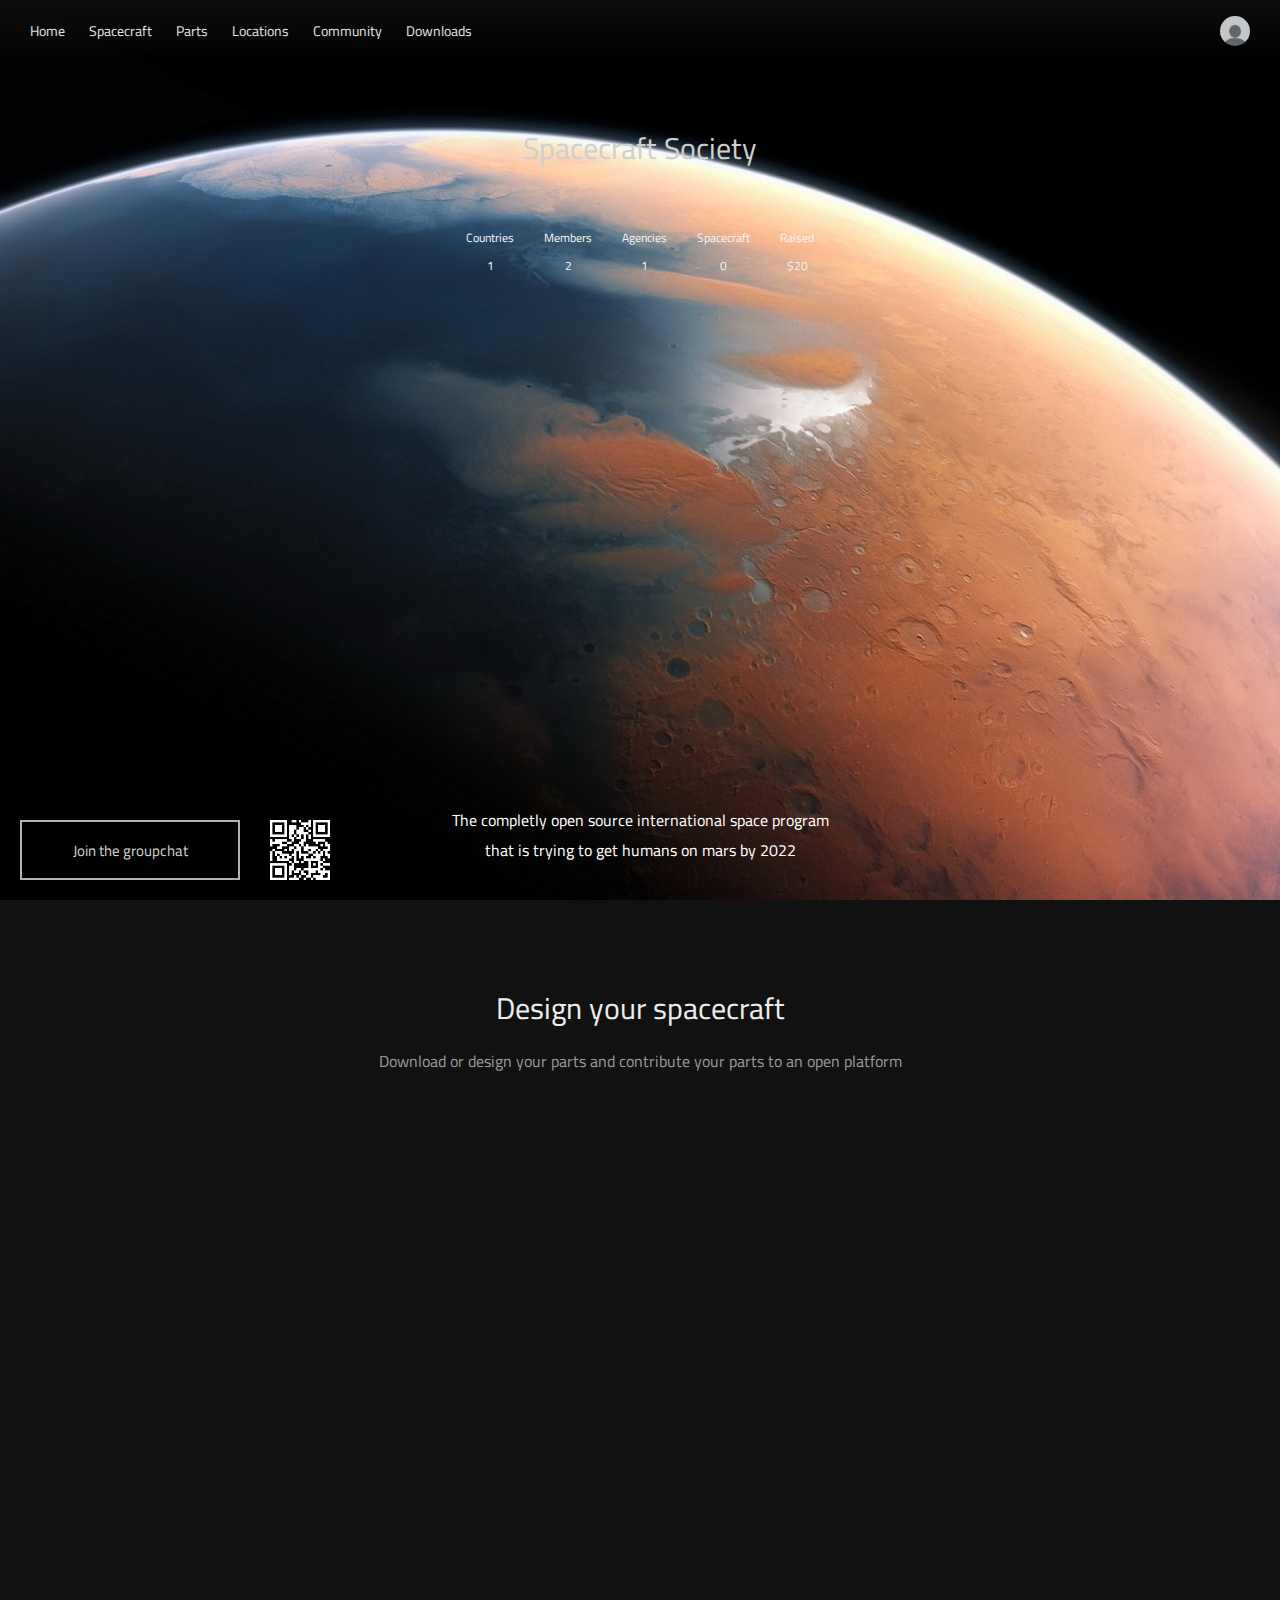
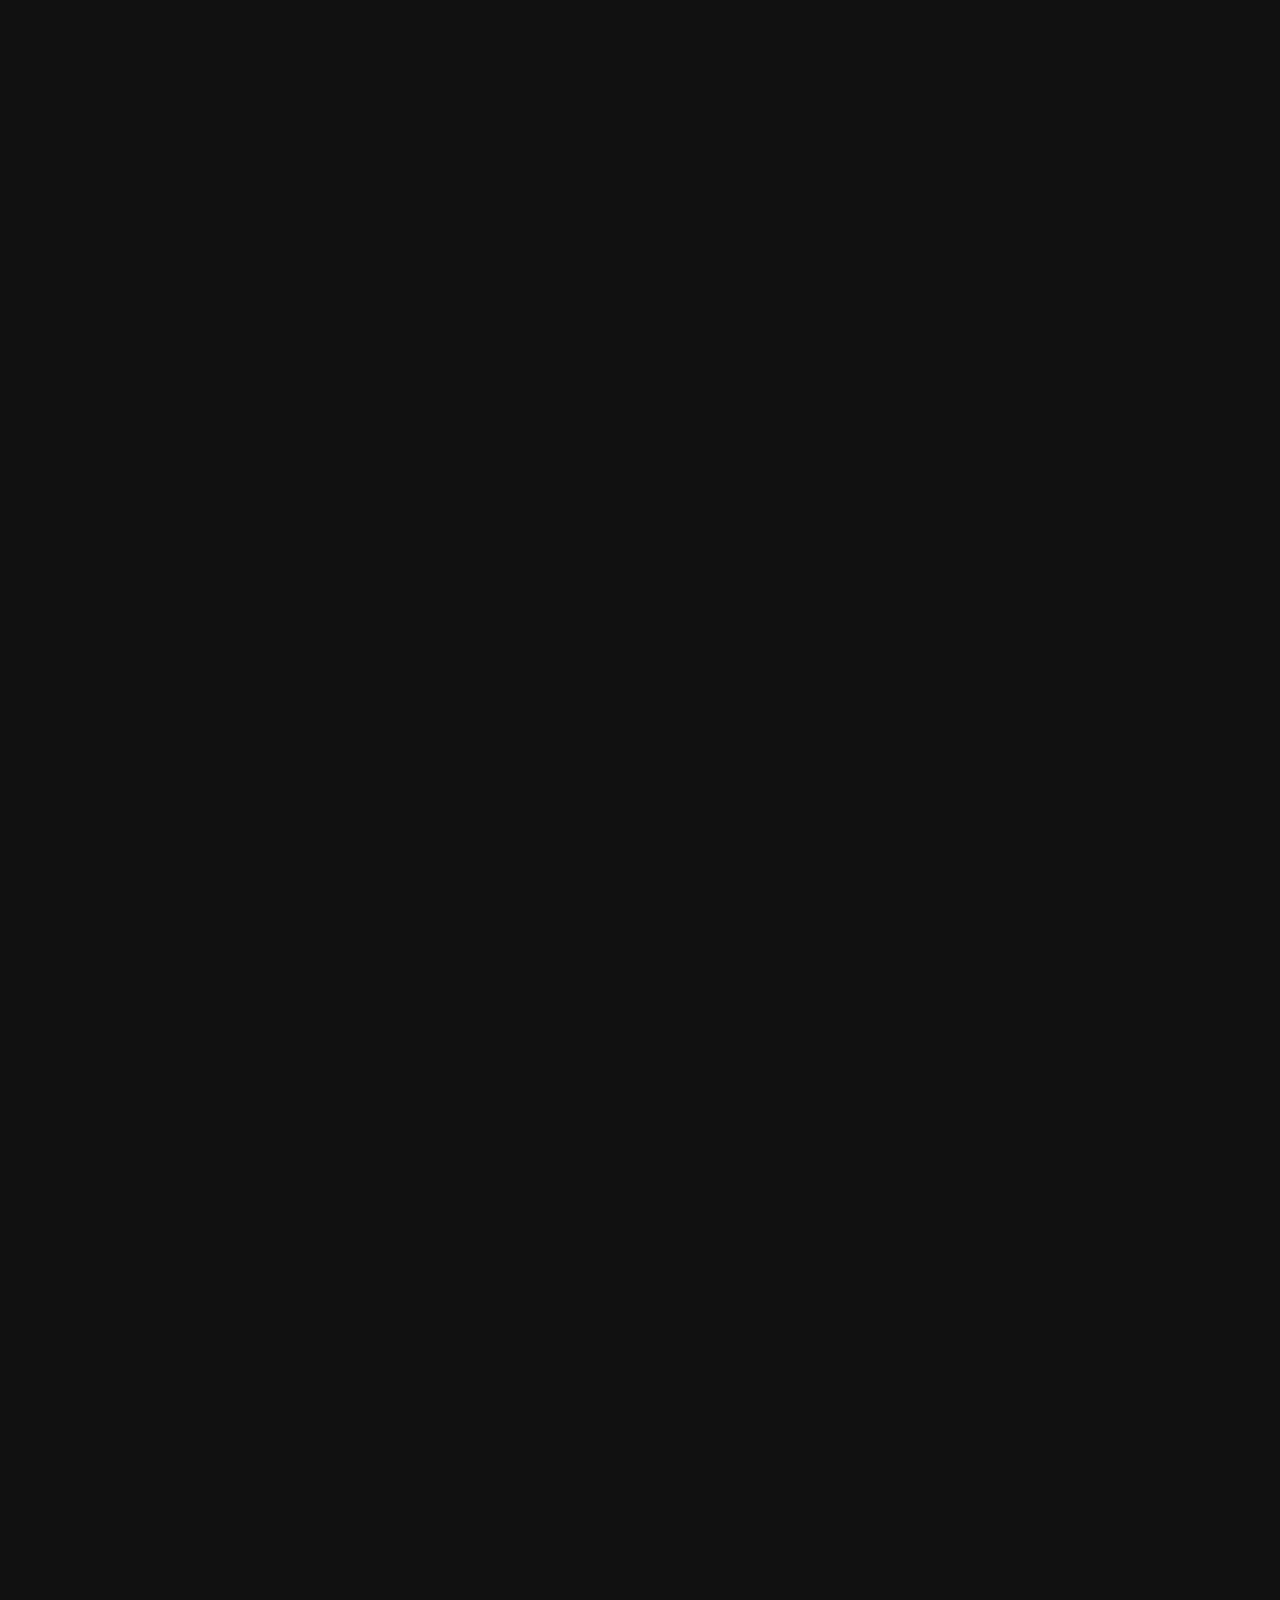
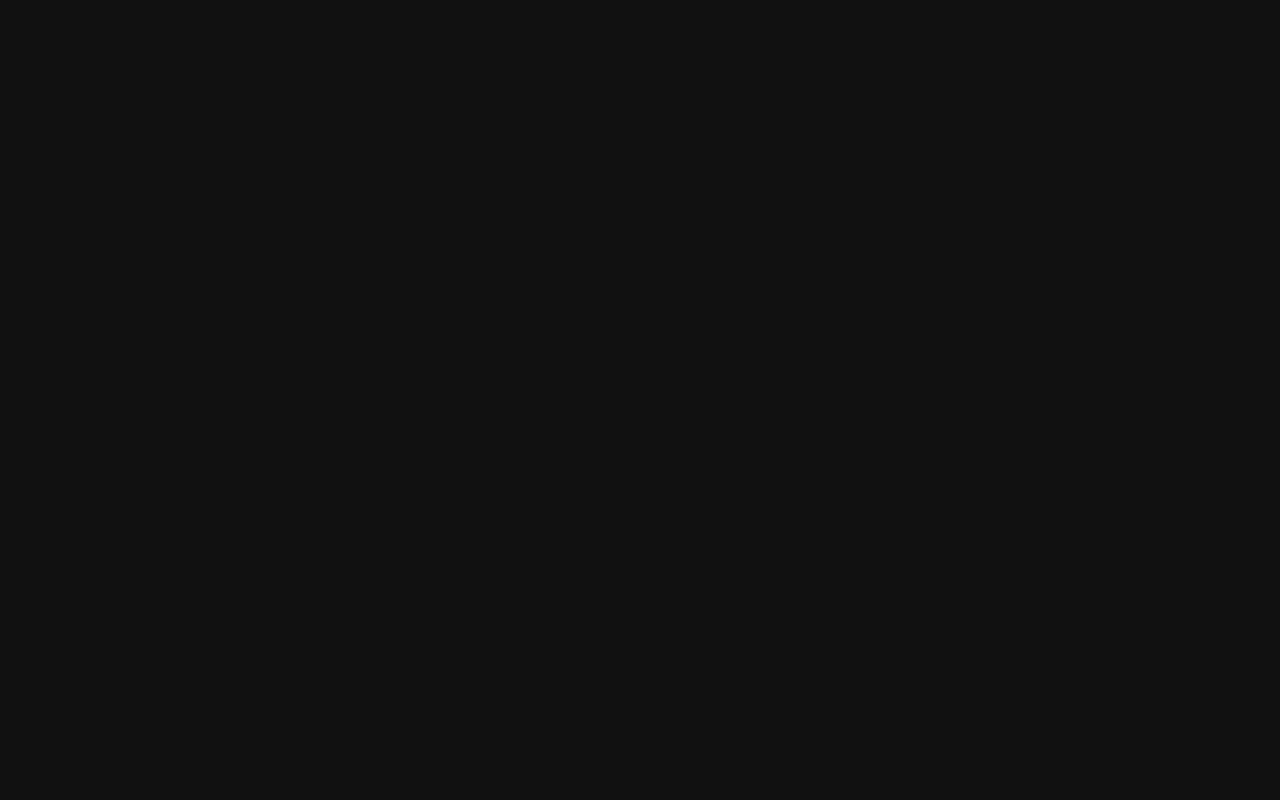
<file: Index.html>
<!DOCTYPE html>
<html lang="en">
<head>
    <meta charset="UTF-8">
    <meta name="viewport" content="width=device-width, initial-scale=1.0">
    <title>Document</title>

    <link rel="stylesheet" href="/Files/Css/Master.css">
    <link rel="stylesheet" href="/Files/Css/Home.css">
    <link rel="stylesheet" href="/Files/Css/Nav Bar.css">
    <link rel="stylesheet" href="/Files/Css/Main.css">
    <link rel="stylesheet" href="/Files/Css/Main 2.css">

    <link href="https://fonts.googleapis.com/css2?family=Cairo:wght@200&display=swap" rel="stylesheet">
    <link href="https://fonts.googleapis.com/css2?family=Open+Sans:wght@300&display=swap" rel="stylesheet">


</head>
<body>
    <div class="Nav_Bar">
        <div class="Menu">
            <ul>
                <li><a href="">Home</a></li>
                <li><a href="">Spacecraft</a></li>
                <li><a href="">Parts</a></li>
                <li><a href="">Locations</a></li>
                <li><a href="">Community</a></li>
                <li><a href="">Downloads</a></li>
            </ul>
        </div>

        <div class="User">
            <button><img src="/Files/Images/Profile-Blank.png" alt=""></button>
        </div>
    </div>

    <div class="Main">
        <div class="Title">
            <p>Spacecraft Society</p>
            <div class="Counters">
                <span class="Counter">
                    <p id="Users" class="Counter_Title">Countries</p>
                    <p id="Users_Variable" class="Variable">1</p>
                </span>
                <span class="Counter">
                    <p id="Raised" class="Counter_Title">Members</p>
                    <p id="Raised_Variable" class="Variable">2</p>
                </span>
                <span class="Counter">
                    <p id="Groups" class="Counter_Title">Agencies</p>
                    <p id="Groups_Variable" class="Variable">1</p>
                </span>
                <span class="Counter">
                    <p id="Projects" class="Counter_Title">Spacecraft</p>
                    <p id="Projects_Variable" class="Variable">0</p>
                </span>
                <span class="Counter">
                    <p id="Raised" class="Counter_Title">Raised</p>
                    <p id="Raised_Variable" class="Variable">$20</p>
                </span>
            </div>
        </div>
        <div class="Discord">
            <a href="https://discord.gg/kGHNYmp"><button>Join the groupchat</button></a>
            <img src="/Files/Images/Untitled.png" alt="">
        </div>
        <div class="Sub_Title">
            <p>The completly open source international space program <br> that is trying to get humans on mars by 2022</p>
        </div>
    </div>
    <div class="Main_2">
        <p class="Design_Opening">Design your spacecraft</p>
        <p class="Design_Sub">Download or design your parts and contribute your parts to an open platform</p>
    </div>
    
</body>
</html>
</file>
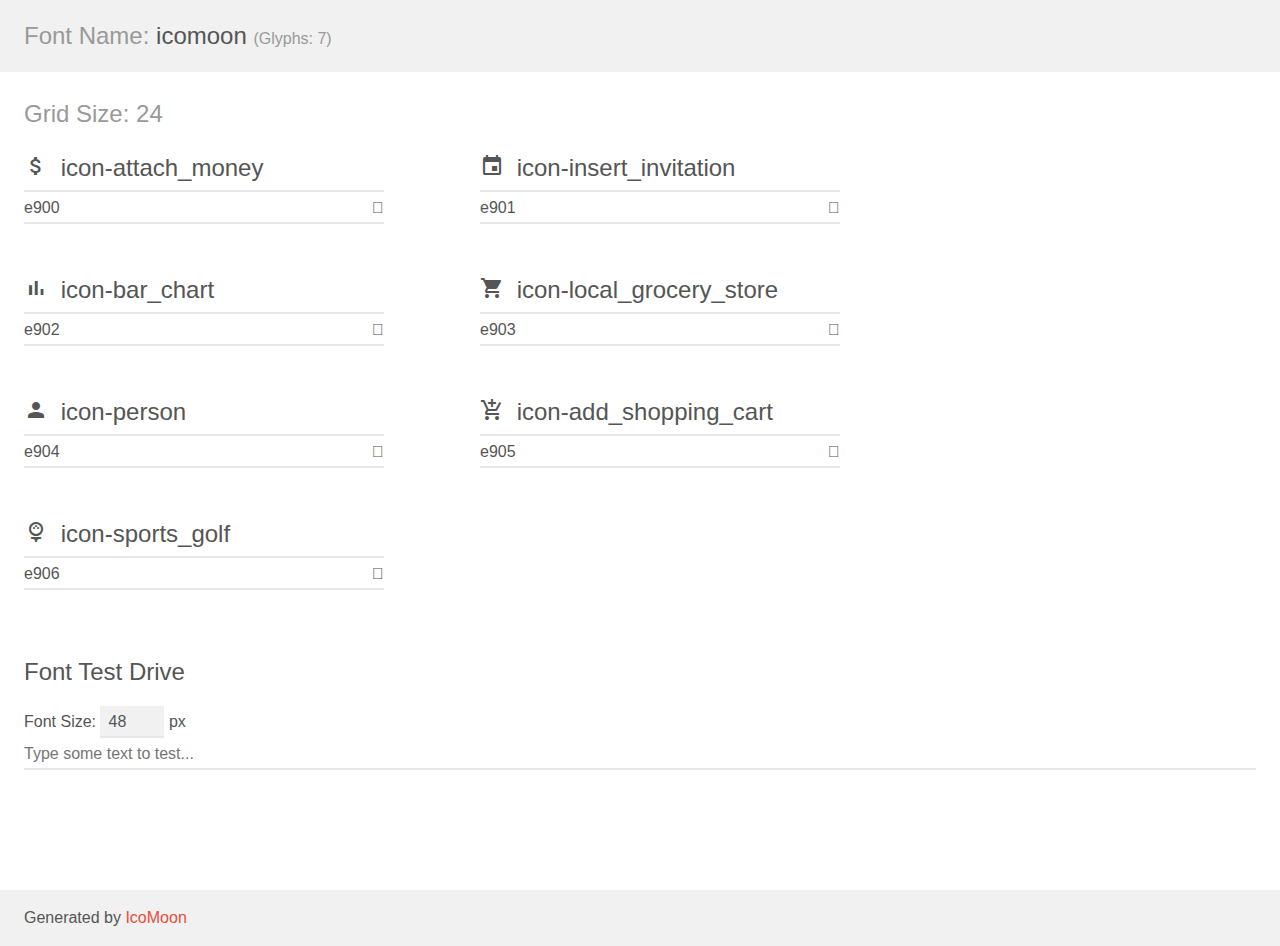
<file: Files/Icons/demo.html>
<!doctype html>
<html>
<head>
    <meta charset="utf-8">
    <title>IcoMoon Demo</title>
    <meta name="description" content="An Icon Font Generated By IcoMoon.io">
    <meta name="viewport" content="width=device-width, initial-scale=1">
    <link rel="stylesheet" href="demo-files/demo.css">
    <link rel="stylesheet" href="style.css"></head>
<body>
    <div class="bgc1 clearfix">
        <h1 class="mhmm mvm"><span class="fgc1">Font Name:</span> icomoon <small class="fgc1">(Glyphs:&nbsp;7)</small></h1>
    </div>
    <div class="clearfix mhl ptl">
        <h1 class="mvm mtn fgc1">Grid Size: 24</h1>
        <div class="glyph fs1">
            <div class="clearfix bshadow0 pbs">
                <span class="icon-attach_money"></span>
                <span class="mls"> icon-attach_money</span>
            </div>
            <fieldset class="fs0 size1of1 clearfix hidden-false">
                <input type="text" readonly value="e900" class="unit size1of2" />
                <input type="text" maxlength="1" readonly value="&#xe900;" class="unitRight size1of2 talign-right" />
            </fieldset>
            <div class="fs0 bshadow0 clearfix hidden-true">
                <span class="unit pvs fgc1">liga: </span>
                <input type="text" readonly value="attach_money" class="liga unitRight" />
            </div>
        </div>
        <div class="glyph fs1">
            <div class="clearfix bshadow0 pbs">
                <span class="icon-insert_invitation"></span>
                <span class="mls"> icon-insert_invitation</span>
            </div>
            <fieldset class="fs0 size1of1 clearfix hidden-false">
                <input type="text" readonly value="e901" class="unit size1of2" />
                <input type="text" maxlength="1" readonly value="&#xe901;" class="unitRight size1of2 talign-right" />
            </fieldset>
            <div class="fs0 bshadow0 clearfix hidden-true">
                <span class="unit pvs fgc1">liga: </span>
                <input type="text" readonly value="insert_invitation, event" class="liga unitRight" />
            </div>
        </div>
        <div class="glyph fs1">
            <div class="clearfix bshadow0 pbs">
                <span class="icon-bar_chart"></span>
                <span class="mls"> icon-bar_chart</span>
            </div>
            <fieldset class="fs0 size1of1 clearfix hidden-false">
                <input type="text" readonly value="e902" class="unit size1of2" />
                <input type="text" maxlength="1" readonly value="&#xe902;" class="unitRight size1of2 talign-right" />
            </fieldset>
            <div class="fs0 bshadow0 clearfix hidden-true">
                <span class="unit pvs fgc1">liga: </span>
                <input type="text" readonly value="bar_chart" class="liga unitRight" />
            </div>
        </div>
        <div class="glyph fs1">
            <div class="clearfix bshadow0 pbs">
                <span class="icon-local_grocery_store"></span>
                <span class="mls"> icon-local_grocery_store</span>
            </div>
            <fieldset class="fs0 size1of1 clearfix hidden-false">
                <input type="text" readonly value="e903" class="unit size1of2" />
                <input type="text" maxlength="1" readonly value="&#xe903;" class="unitRight size1of2 talign-right" />
            </fieldset>
            <div class="fs0 bshadow0 clearfix hidden-true">
                <span class="unit pvs fgc1">liga: </span>
                <input type="text" readonly value="local_grocery_store, shopping_cart" class="liga unitRight" />
            </div>
        </div>
        <div class="glyph fs1">
            <div class="clearfix bshadow0 pbs">
                <span class="icon-person"></span>
                <span class="mls"> icon-person</span>
            </div>
            <fieldset class="fs0 size1of1 clearfix hidden-false">
                <input type="text" readonly value="e904" class="unit size1of2" />
                <input type="text" maxlength="1" readonly value="&#xe904;" class="unitRight size1of2 talign-right" />
            </fieldset>
            <div class="fs0 bshadow0 clearfix hidden-true">
                <span class="unit pvs fgc1">liga: </span>
                <input type="text" readonly value="person" class="liga unitRight" />
            </div>
        </div>
        <div class="glyph fs1">
            <div class="clearfix bshadow0 pbs">
                <span class="icon-add_shopping_cart"></span>
                <span class="mls"> icon-add_shopping_cart</span>
            </div>
            <fieldset class="fs0 size1of1 clearfix hidden-false">
                <input type="text" readonly value="e905" class="unit size1of2" />
                <input type="text" maxlength="1" readonly value="&#xe905;" class="unitRight size1of2 talign-right" />
            </fieldset>
            <div class="fs0 bshadow0 clearfix hidden-true">
                <span class="unit pvs fgc1">liga: </span>
                <input type="text" readonly value="add_shopping_cart" class="liga unitRight" />
            </div>
        </div>
        <div class="glyph fs1">
            <div class="clearfix bshadow0 pbs">
                <span class="icon-sports_golf"></span>
                <span class="mls"> icon-sports_golf</span>
            </div>
            <fieldset class="fs0 size1of1 clearfix hidden-false">
                <input type="text" readonly value="e906" class="unit size1of2" />
                <input type="text" maxlength="1" readonly value="&#xe906;" class="unitRight size1of2 talign-right" />
            </fieldset>
            <div class="fs0 bshadow0 clearfix hidden-true">
                <span class="unit pvs fgc1">liga: </span>
                <input type="text" readonly value="sports_golf" class="liga unitRight" />
            </div>
        </div>
    </div>

    <!--[if gt IE 8]><!-->
    <div class="mhl clearfix mbl">
        <h1>Font Test Drive</h1>
        <label>
            Font Size: <input id="fontSize" type="number" class="textbox0 mbm"
            min="8" value="48" />
            px
        </label>
        <input id="testText" type="text" class="phl size1of1 mvl"
        placeholder="Type some text to test..." value=""/>
        <div id="testDrive" class="icon-" style="font-family: icomoon">&nbsp;
        </div>
    </div>
    <!--<![endif]-->
    <div class="bgc1 clearfix">
        <p class="mhl">Generated by <a href="https://icomoon.io/app">IcoMoon</a></p>
    </div>

    <script src="demo-files/demo.js"></script>
</body>
</html>
</file>
<file: Files/Css/Master.css>
*{
    padding: 0px;
    margin: 0px;
    font-family: 'Cairo', sans-serif;
}

@font-face {
    src: url(/Fonts/Helvetica.ttf);
    font-family: Helvetica;
}

@font-face {
    src: url(/Fonts/OpenSans-Light.ttf);
    font-family: OpenSans-Light;
}

::-webkit-scrollbar {
    width: 10px;
    height: 10px;
}
  
::-webkit-scrollbar-track {
    background: #e6e6e6;
}
  
::-webkit-scrollbar-thumb {
    background: #acacac;
    border-radius: 5px;
}
  
::-webkit-scrollbar-thumb:hover {
    background: #999999;
}
</file>
<file: Files/Css/Home.css>
body {
    background-color: rgb(17, 17, 17);
    background-size: cover;
    object-fit: cover;
    height: 4000px;
}
</file>
<file: Files/Css/Nav Bar.css>
.Nav_Bar {
    width: 100%;
    height: 60px;
    display: flex;
    align-items: center;
    background-image: linear-gradient(rgb(14, 14, 14) , rgba(0, 0, 0, 0));
    position: absolute;
    z-index: 1;
}

.Nav_Bar > .Menu > ul {
    margin-left: 30px;
}

.Nav_Bar > .Menu > ul > li {
    display: inline-block;
    margin-right: 20px;
    position: relative;
}

.Nav_Bar > .Menu > ul > li > a {
    font-size: 14px;
    text-decoration: none;
    color: rgb(226, 226, 226);
    transition: ease-in-out 100ms;
}

.Nav_Bar > .Menu > ul > li > a:hover{
    color: rgb(255, 98, 98);
}

.Nav_Bar > .User {
    right: 30px;
    position: absolute;
    margin-top: 10px;
}

.Nav_Bar > .User > button {
    background: none;
    outline: none;
    border: none;
    width: 30px;
    height: 30px;
    cursor: pointer;
    border-radius: 50%;
}

.Nav_Bar > .User > button > img {
    width: 30px;
    height: 30px;
    border-radius: 50%;
}
</file>
<file: Files/Css/Main.css>
.Main {
    width: 100%;
    height: 100%;
    display: flex;
    justify-content: center;
    background-image: url(/Files/Images/cropped-1920-1080-705512.jpg);
    background-size: cover;
    position: absolute;
}

.Main > .Title {
    position: absolute;
    top: 120px;
    text-align: center;
}

.Main > .Title > p {
    font-size: 30px;
    margin-bottom: 10px;
    color: rgb(207, 207, 207);
}

.Main > .Title > input {
    width: 400px;
    padding: 7px;
    border-radius: 50px;
    border: rgba(255, 255, 255, 0.048);
}

.Main > .Title > .Counters {
    font-weight: 100px;
    font-size: 12px;
    color: rgb(245, 245, 245);
    display: flex;
    justify-content: center;
}

.Main > .Title > .Counters > .Counter {
    margin: 15px;
    cursor: pointer;
    transform: translate(0, 25px);
    transition: ease-in 100ms;
}

.Main > .Title > .Counters > .Counter > .Counter_Title {
    margin-bottom: 5px;
}

.Main > .Title > .Counters > .Counter:hover {
    color: rgb(59, 150, 153);
}

.Main > .Discord {
    position: absolute;
    bottom: 20px;
    left: 20px;
}

.Main > .Discord > a > button {
    width: 220px;
    height: 60px;
    background: none;
    color: rgb(209, 209, 209);
    outline: none;
    border: 2px solid rgb(177, 177, 177);
    font-size: 15px;
    cursor: pointer;
    transition: ease-in-out 100ms;
}

.Main > .Discord > a > button:hover {
    background-color: rgba(122, 122, 122, 0.555);
    color: rgb(255, 255, 255);
    border: 2px solid rgb(141, 141, 141);
}

.Main > .Discord > img {
    position: absolute;
    margin-left: 30px;
    height: 60px;
}



.Main > .Sub_Title {
    position: absolute;
    bottom: 35px;
}

.Main > .Sub_Title > p {
    font-size: 16px;
    color: rgb(255, 255, 255);
    text-align: center;
}
</file>
<file: Files/Css/Main 2.css>
.Main_2 {
    margin-top: 100vh;
    position: absolute;
    width: 100%;
    text-align: center;
}

.Main_2 > .Design_Opening {
    font-size: 30px;
    color: rgb(236, 236, 236);
    margin-top: 80px;
}

.Main_2 > .Design_Sub {
    font-size: 16px;
    color: rgb(153, 153, 153);
    margin-top: 10px;
}
</file>
<file: Files/Icons/demo-files/demo.css>
body {
  padding: 0;
  margin: 0;
  font-family: sans-serif;
  font-size: 1em;
  line-height: 1.5;
  color: #555;
  background: #fff;
}
h1 {
  font-size: 1.5em;
  font-weight: normal;
}
small {
  font-size: .66666667em;
}
a {
  color: #e74c3c;
  text-decoration: none;
}
a:hover, a:focus {
  box-shadow: 0 1px #e74c3c;
}
.bshadow0, input {
  box-shadow: inset 0 -2px #e7e7e7;
}
input:hover {
  box-shadow: inset 0 -2px #ccc;
}
input, fieldset {
  font-family: sans-serif;
  font-size: 1em;
  margin: 0;
  padding: 0;
  border: 0;
}
input {
  color: inherit;
  line-height: 1.5;
  height: 1.5em;
  padding: .25em 0;
}
input:focus {
  outline: none;
  box-shadow: inset 0 -2px #449fdb;
}
.glyph {
  font-size: 16px;
  width: 15em;
  padding-bottom: 1em;
  margin-right: 4em;
  margin-bottom: 1em;
  float: left;
  overflow: hidden;
}
.liga {
  width: 80%;
  width: calc(100% - 2.5em);
}
.talign-right {
  text-align: right;
}
.talign-center {
  text-align: center;
}
.bgc1 {
  background: #f1f1f1;
}
.fgc1 {
  color: #999;
}
.fgc0 {
  color: #000;
}
p {
  margin-top: 1em;
  margin-bottom: 1em;
}
.mvm {
  margin-top: .75em;
  margin-bottom: .75em;
}
.mtn {
  margin-top: 0;
}
.mtl, .mal {
  margin-top: 1.5em;
}
.mbl, .mal {
  margin-bottom: 1.5em;
}
.mal, .mhl {
  margin-left: 1.5em;
  margin-right: 1.5em;
}
.mhmm {
  margin-left: 1em;
  margin-right: 1em;
}
.mls {
  margin-left: .25em;
}
.ptl {
  padding-top: 1.5em;
}
.pbs, .pvs {
  padding-bottom: .25em;
}
.pvs, .pts {
  padding-top: .25em;
}
.unit {
  float: left;
}
.unitRight {
  float: right;
}
.size1of2 {
  width: 50%;
}
.size1of1 {
  width: 100%;
}
.clearfix:before, .clearfix:after {
  content: " ";
  display: table;
}
.clearfix:after {
  clear: both;
}
.hidden-true {
  display: none;
}
.textbox0 {
  width: 3em;
  background: #f1f1f1;
  padding: .25em .5em;
  line-height: 1.5;
  height: 1.5em;
}
#testDrive {
  display: block;
  padding-top: 24px;
  line-height: 1.5;
}
.fs0 {
  font-size: 16px;
}
.fs1 {
  font-size: 24px;
}
</file>
<file: Files/Icons/style.css>
@font-face {
  font-family: 'icomoon';
  src:  url('fonts/icomoon.eot?3eegdv');
  src:  url('fonts/icomoon.eot?3eegdv#iefix') format('embedded-opentype'),
    url('fonts/icomoon.ttf?3eegdv') format('truetype'),
    url('fonts/icomoon.woff?3eegdv') format('woff'),
    url('fonts/icomoon.svg?3eegdv#icomoon') format('svg');
  font-weight: normal;
  font-style: normal;
  font-display: block;
}

[class^="icon-"], [class*=" icon-"] {
  /* use !important to prevent issues with browser extensions that change fonts */
  font-family: 'icomoon' !important;
  speak: never;
  font-style: normal;
  font-weight: normal;
  font-variant: normal;
  text-transform: none;
  line-height: 1;

  /* Better Font Rendering =========== */
  -webkit-font-smoothing: antialiased;
  -moz-osx-font-smoothing: grayscale;
}

.icon-attach_money:before {
  content: "\e900";
}
.icon-insert_invitation:before {
  content: "\e901";
}
.icon-bar_chart:before {
  content: "\e902";
}
.icon-local_grocery_store:before {
  content: "\e903";
}
.icon-person:before {
  content: "\e904";
}
.icon-add_shopping_cart:before {
  content: "\e905";
}
.icon-sports_golf:before {
  content: "\e906";
}
</file>
